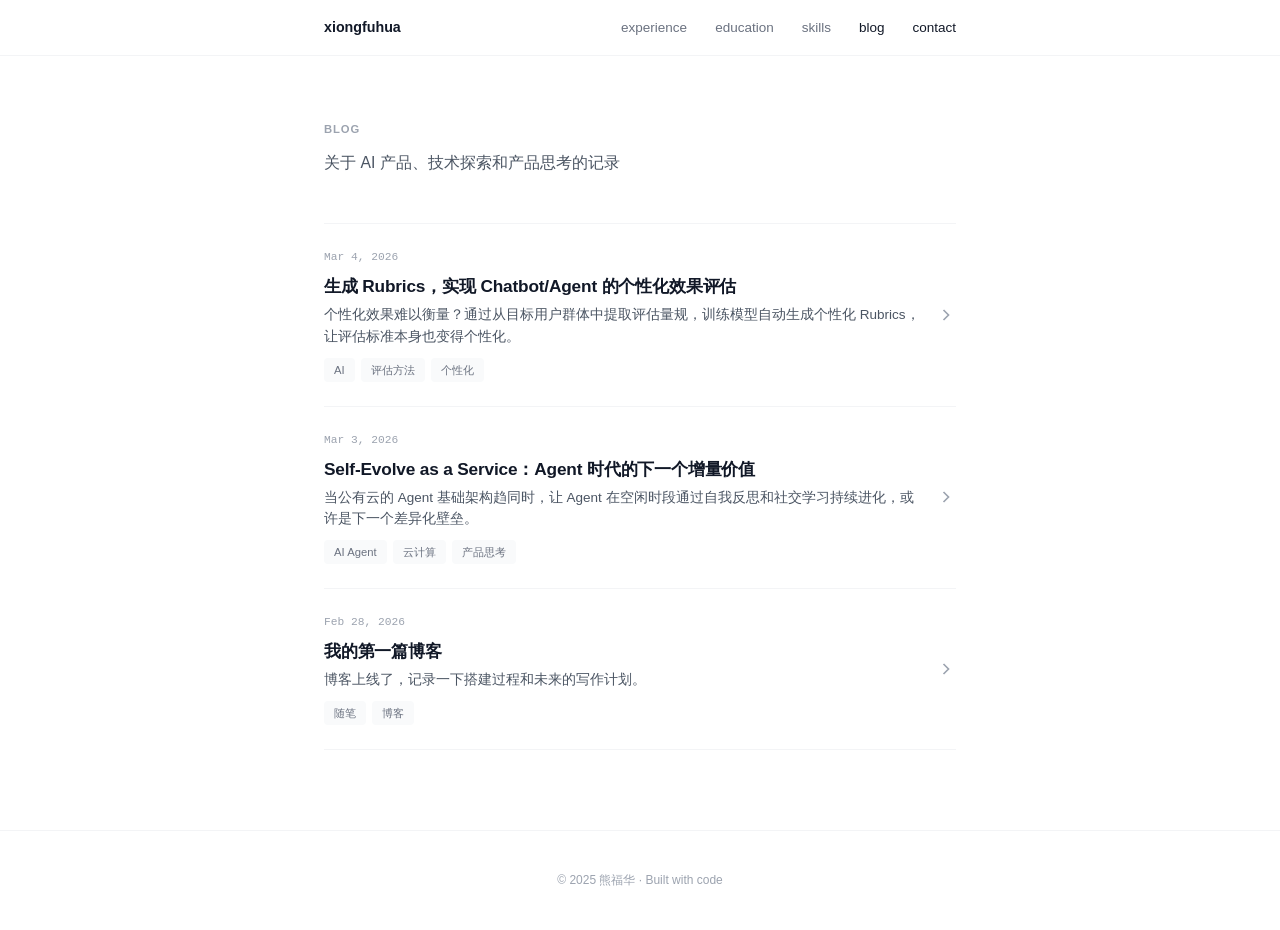
<file: blog.html>
<!DOCTYPE html>
<html lang="zh-CN">
<head>
    <meta charset="UTF-8">
    <meta name="viewport" content="width=device-width, initial-scale=1.0">
    <title>Blog - 熊福华</title>
    <link rel="stylesheet" href="styles.css">
</head>
<body>
    <!-- 导航栏 -->
    <nav class="navbar">
        <div class="navbar-inner">
            <a href="index.html" class="nav-brand">xiongfuhua</a>
            <div class="nav-links">
                <a href="index.html#experience" class="nav-link">experience</a>
                <a href="index.html#education" class="nav-link">education</a>
                <a href="index.html#skills" class="nav-link">skills</a>
                <a href="blog.html" class="nav-link nav-active">blog</a>
                <a href="index.html#contact" class="nav-link nav-contact">contact</a>
            </div>
        </div>
    </nav>

    <main class="blog-page">
        <div class="container">
            <header class="blog-header">
                <h1 class="blog-page-title">blog</h1>
                <p class="blog-page-desc">关于 AI 产品、技术探索和产品思考的记录</p>
            </header>

            <div class="blog-list" id="blog-list">
                <!-- 文章列表由 JS 动态渲染 -->
            </div>

            <div class="blog-empty" id="blog-empty" style="display: none;">
                <p>暂无文章</p>
            </div>
        </div>
    </main>

    <footer class="footer">
        <div class="container">
            <p>&copy; 2025 熊福华 &middot; Built with code</p>
        </div>
    </footer>

    <script>
        // 加载文章列表
        async function loadPosts() {
            try {
                const response = await fetch('blog/posts.json');
                const posts = await response.json();

                const blogList = document.getElementById('blog-list');
                const blogEmpty = document.getElementById('blog-empty');

                if (posts.length === 0) {
                    blogEmpty.style.display = 'block';
                    return;
                }

                // 按日期倒序
                posts.sort((a, b) => new Date(b.date) - new Date(a.date));

                posts.forEach(post => {
                    const article = document.createElement('article');
                    article.className = 'blog-item';
                    article.innerHTML = `
                        <a href="blog-post.html?id=${post.id}" class="blog-item-link">
                            <div class="blog-item-content">
                                <time class="blog-item-date">${formatDate(post.date)}</time>
                                <h2 class="blog-item-title">${escapeHtml(post.title)}</h2>
                                <p class="blog-item-desc">${escapeHtml(post.description)}</p>
                                <div class="blog-item-tags">
                                    ${post.tags.map(tag => `<span class="blog-tag">${escapeHtml(tag)}</span>`).join('')}
                                </div>
                            </div>
                            <div class="blog-item-arrow">
                                <svg viewBox="0 0 24 24" fill="none" stroke="currentColor" stroke-width="2">
                                    <polyline points="9 6 15 12 9 18"/>
                                </svg>
                            </div>
                        </a>
                    `;
                    blogList.appendChild(article);
                });
            } catch (e) {
                console.error('Failed to load posts:', e);
                document.getElementById('blog-empty').style.display = 'block';
            }
        }

        function formatDate(dateStr) {
            const d = new Date(dateStr);
            const months = ['Jan', 'Feb', 'Mar', 'Apr', 'May', 'Jun',
                           'Jul', 'Aug', 'Sep', 'Oct', 'Nov', 'Dec'];
            return `${months[d.getMonth()]} ${d.getDate()}, ${d.getFullYear()}`;
        }

        function escapeHtml(text) {
            const div = document.createElement('div');
            div.textContent = text;
            return div.innerHTML;
        }

        loadPosts();
    </script>
</body>
</html>
</file>
<file: styles.css>
/* v7.2: 有设计感的简洁风格 - 参考 Linear/Notion */
:root {
    /* 颜色系统 */
    --bg: #ffffff;
    --bg-subtle: #f9fafb;
    --bg-elevated: #f3f4f6;

    /* 文字灰度 */
    --text: #111827;
    --text-secondary: #4b5563;
    --text-tertiary: #6b7280;
    --text-quaternary: #9ca3af;

    /* 边框 */
    --border: #e5e7eb;
    --border-subtle: #f3f4f6;

    /* 强调色 */
    --accent: #111827;
    --accent-subtle: rgba(17, 24, 39, 0.05);

    /* 字体 */
    --font: -apple-system, BlinkMacSystemFont, 'Segoe UI', 'PingFang SC', 'Microsoft YaHei', sans-serif;
    --font-mono: 'SF Mono', Monaco, 'Cascadia Code', Consolas, monospace;

    /* 尺寸 */
    --max-width: 680px;
}

* { margin: 0; padding: 0; box-sizing: border-box; }

html {
    scroll-behavior: smooth;
    font-size: 15px;
}

body {
    font-family: var(--font);
    background: var(--bg);
    color: var(--text-secondary);
    line-height: 1.6;
    -webkit-font-smoothing: antialiased;
}

/* 导航栏 */
.navbar {
    position: fixed;
    top: 0;
    left: 0;
    right: 0;
    z-index: 1000;
    background: rgba(255, 255, 255, 0.8);
    backdrop-filter: blur(12px);
    border-bottom: 1px solid var(--border-subtle);
}

.navbar-inner {
    max-width: var(--max-width);
    margin: 0 auto;
    padding: 16px 24px;
    display: flex;
    justify-content: space-between;
    align-items: center;
}

.nav-brand {
    font-size: 0.95rem;
    font-weight: 600;
    color: var(--text);
    text-decoration: none;
}

.nav-links {
    display: flex;
    gap: 28px;
    align-items: center;
}

.nav-link {
    color: var(--text-tertiary);
    text-decoration: none;
    font-size: 0.9rem;
    font-weight: 450;
    transition: color 0.2s;
}

.nav-link:hover {
    color: var(--text);
}

.nav-contact {
    color: var(--text) !important;
    font-weight: 500;
}

/* 容器 */
.container {
    max-width: var(--max-width);
    margin: 0 auto;
    padding: 0 24px;
}

/* Hero */
.hero {
    padding: 140px 0 80px;
}

.hero-badge {
    display: inline-flex;
    align-items: center;
    gap: 8px;
    font-size: 0.8rem;
    color: var(--text-quaternary);
    margin-bottom: 24px;
    font-weight: 450;
}

.hero-badge::before {
    content: '';
    width: 6px;
    height: 6px;
    background: #10b981;
    border-radius: 50%;
}

.hero-name {
    margin-bottom: 20px;
}

.name-line {
    font-size: 2.8rem;
    font-weight: 700;
    letter-spacing: -0.025em;
    color: var(--text);
    line-height: 1.1;
    margin-bottom: 8px;
}

.name-role {
    font-size: 1.25rem;
    font-weight: 450;
    color: var(--text-tertiary);
}

.hero-desc {
    font-size: 1.05rem;
    color: var(--text-secondary);
    max-width: 520px;
    margin-bottom: 32px;
    line-height: 1.65;
}

/* 统计 */
.hero-stats {
    display: flex;
    gap: 48px;
    margin-bottom: 32px;
}

.stat-item {
    display: flex;
    flex-direction: column;
    gap: 2px;
}

.stat-number {
    font-size: 1.75rem;
    font-weight: 600;
    color: var(--text);
    letter-spacing: -0.02em;
    line-height: 1;
}

.stat-label {
    font-size: 0.8rem;
    color: var(--text-quaternary);
    font-weight: 450;
}

/* 按钮 */
.hero-actions {
    display: flex;
    gap: 12px;
}

.btn {
    padding: 10px 18px;
    border-radius: 6px;
    font-size: 0.9rem;
    font-weight: 500;
    text-decoration: none;
    transition: all 0.15s;
    cursor: pointer;
    border: none;
}

.btn-primary {
    background: var(--accent);
    color: #fff;
}

.btn-primary:hover {
    background: #374151;
}

.btn-secondary {
    background: var(--bg-elevated);
    color: var(--text-secondary);
}

.btn-secondary:hover {
    background: var(--border);
    color: var(--text);
}

/* 章节 */
.section {
    padding: 64px 0;
    border-top: 1px solid var(--border-subtle);
}

.section-header {
    margin-bottom: 32px;
}

.section-title {
    font-size: 0.75rem;
    font-weight: 600;
    color: var(--text-quaternary);
    text-transform: uppercase;
    letter-spacing: 0.08em;
}

/* 经历卡片 - 新设计 */
.exp-card {
    border: 1px solid var(--border);
    border-radius: 8px;
    margin-bottom: 16px;
    overflow: visible;
    transition: border-color 0.2s, box-shadow 0.2s;
    position: relative;
}

.exp-card:hover {
    border-color: var(--border);
    box-shadow: 0 1px 3px rgba(0,0,0,0.04);
}

.exp-card-header {
    display: flex;
    align-items: center;
    gap: 16px;
    padding: 20px;
    cursor: pointer;
    background: var(--bg);
    transition: all 0.3s cubic-bezier(0.4, 0, 0.2, 1);
    border-radius: 8px;
    position: relative;
}

.exp-card-header:hover {
    background: var(--bg-subtle);
}



.exp-logo {
    width: 44px;
    height: 44px;
    background: var(--bg-elevated);
    border-radius: 8px;
    display: flex;
    align-items: center;
    justify-content: center;
    font-family: var(--font-mono);
    font-weight: 600;
    font-size: 0.7rem;
    color: var(--text-tertiary);
    flex-shrink: 0;
}

.exp-meta { flex: 1; }

.exp-company {
    font-size: 1rem;
    font-weight: 600;
    color: var(--text);
    margin-bottom: 2px;
    letter-spacing: -0.01em;
}

.exp-position {
    font-size: 0.9rem;
    color: var(--text-secondary);
    margin-bottom: 2px;
    font-weight: 450;
}

.exp-period {
    font-size: 0.75rem;
    color: var(--text-quaternary);
    font-family: var(--font-mono);
}

.exp-toggle {
    width: 28px;
    height: 28px;
    display: flex;
    align-items: center;
    justify-content: center;
    color: var(--text-quaternary);
    transition: color 0.2s;
}

.exp-toggle:hover {
    color: var(--text-secondary);
}

.exp-toggle svg {
    width: 16px;
    height: 16px;
    transition: transform 0.2s;
}

.exp-card.expanded .exp-toggle svg {
    transform: rotate(180deg);
}

.exp-card-body {
    padding: 0 20px 24px;
    max-height: 0;
    overflow: hidden;
    opacity: 0;
    background: var(--bg);
    transition: max-height 0.35s cubic-bezier(0.4, 0, 0.2, 1),
                opacity 0.25s cubic-bezier(0.4, 0, 0.2, 1),
                padding 0.35s cubic-bezier(0.4, 0, 0.2, 1);
}

.exp-card.expanded .exp-card-body {
    max-height: 5000px;
    opacity: 1;
}

/* 方向区块 */
.exp-direction {
    margin-top: 24px;
}

.exp-direction:first-child {
    margin-top: 0;
}

.direction-title {
    font-size: 0.85rem;
    font-weight: 600;
    color: var(--text);
    margin-bottom: 12px;
    letter-spacing: -0.01em;
}

.direction-highlight {
    padding: 16px 18px;
    background: var(--accent-subtle);
    border-radius: 6px;
    margin-bottom: 16px;
}

.direction-highlight p {
    color: var(--text-secondary);
    font-size: 0.9rem;
    line-height: 1.6;
}

/* 经历列表 - 紧凑排版 */
.direction-list {
    list-style: none;
}

.direction-list li {
    padding: 10px 0;
    color: var(--text-secondary);
    font-size: 0.9rem;
    line-height: 1.65;
    border-bottom: 1px solid var(--border-subtle);
}

.direction-list li:last-child {
    border-bottom: none;
}

/* 素材展示 */
.media-row {
    display: flex;
    gap: 8px;
    margin-top: 12px;
    padding: 12px;
    background: var(--bg-subtle);
    border-radius: 6px;
    overflow-x: auto;
}

.media-thumb {
    flex-shrink: 0;
    width: 84px;
    cursor: pointer;
    transition: opacity 0.15s;
}

.media-thumb:hover {
    opacity: 0.75;
}

.media-thumb img {
    width: 100%;
    height: 56px;
    object-fit: cover;
    border-radius: 4px;
    border: 1px solid var(--border);
}

.media-name {
    font-size: 0.65rem;
    color: var(--text-quaternary);
    text-align: center;
    display: block;
    margin-top: 6px;
    font-family: var(--font-mono);
}

.media-thumb.video .video-play {
    width: 100%;
    height: 56px;
    display: flex;
    align-items: center;
    justify-content: center;
    background: var(--bg-elevated);
    border-radius: 4px;
    border: 1px solid var(--border);
}

.video-play svg {
    width: 20px;
    height: 20px;
    color: var(--text-tertiary);
}

/* 教育背景 */
.edu-grid {
    display: flex;
    flex-direction: column;
    gap: 12px;
}

.edu-card {
    display: flex;
    gap: 16px;
    padding: 18px 20px;
    border: 1px solid var(--border);
    border-radius: 8px;
    transition: border-color 0.15s;
}

.edu-card:hover {
    border-color: var(--border);
}

.edu-icon {
    font-size: 1.25rem;
    flex-shrink: 0;
    opacity: 0.6;
}

.edu-school {
    font-size: 0.95rem;
    font-weight: 600;
    color: var(--text);
    margin-bottom: 2px;
    letter-spacing: -0.01em;
}

.edu-degree {
    font-size: 0.85rem;
    color: var(--text-secondary);
    margin-bottom: 2px;
}

.edu-period {
    font-size: 0.75rem;
    color: var(--text-quaternary);
    font-family: var(--font-mono);
}

/* 技能 */
.skills-container {
    display: flex;
    flex-direction: column;
    gap: 24px;
}

.skill-category {
    padding: 20px;
    border: 1px solid var(--border);
    border-radius: 8px;
}

.skill-cat-title {
    font-size: 0.7rem;
    font-weight: 600;
    color: var(--text-quaternary);
    margin-bottom: 14px;
    text-transform: uppercase;
    letter-spacing: 0.08em;
}

.skill-tags {
    display: flex;
    flex-wrap: wrap;
    gap: 8px;
}

.skill-tag {
    padding: 6px 12px;
    background: var(--bg-subtle);
    border-radius: 4px;
    font-size: 0.85rem;
    color: var(--text-secondary);
    font-weight: 450;
    transition: all 0.15s;
}

.skill-tag:hover {
    background: var(--bg-elevated);
    color: var(--text);
}

.skill-tag.highlight {
    background: var(--text);
    color: #fff;
}

/* 兴趣爱好 */
.interests-grid {
    display: flex;
    flex-wrap: wrap;
    gap: 10px;
}

.interest-item {
    display: flex;
    align-items: center;
    gap: 8px;
    padding: 10px 16px;
    background: var(--bg-subtle);
    border-radius: 6px;
    transition: background 0.15s;
}

.interest-item:hover {
    background: var(--bg-elevated);
}

.interest-icon { font-size: 1.1rem; }
.interest-name {
    font-size: 0.9rem;
    color: var(--text-secondary);
    font-weight: 450;
}
.interest-detail {
    font-size: 0.75rem;
    color: var(--text-quaternary);
    font-family: var(--font-mono);
}

/* 联系方式 */
.section-contact {
    padding-bottom: 64px;
}

.contact-card {
    padding: 40px;
    border: 1px solid var(--border);
    border-radius: 8px;
    text-align: center;
}

.contact-title {
    font-size: 0.75rem;
    font-weight: 600;
    color: var(--text-quaternary);
    margin-bottom: 12px;
    text-transform: uppercase;
    letter-spacing: 0.08em;
}

.contact-desc {
    color: var(--text-secondary);
    margin-bottom: 28px;
    font-size: 1.05rem;
}

.contact-methods {
    display: flex;
    justify-content: center;
    gap: 16px;
    flex-wrap: wrap;
}

.contact-method {
    display: flex;
    align-items: center;
    gap: 10px;
    padding: 12px 20px;
    background: var(--bg-subtle);
    border-radius: 6px;
    color: var(--text-secondary);
    text-decoration: none;
    font-size: 0.9rem;
    font-weight: 450;
    transition: all 0.15s;
}

.contact-method:hover {
    background: var(--bg-elevated);
    color: var(--text);
}

.method-icon {
    width: 18px;
    height: 18px;
    color: var(--text-tertiary);
}

.method-icon svg {
    width: 100%;
    height: 100%;
}

/* 页脚 */
.footer {
    text-align: center;
    padding: 40px;
    color: var(--text-quaternary);
    font-size: 0.8rem;
    border-top: 1px solid var(--border-subtle);
}

/* Lightbox */
.lightbox {
    display: none;
    position: fixed;
    top: 0; left: 0; right: 0; bottom: 0;
    background: rgba(0, 0, 0, 0.95);
    z-index: 9999;
    align-items: center;
    justify-content: center;
}

.lightbox.active { display: flex; }

.lightbox-close {
    position: absolute;
    top: 20px;
    right: 24px;
    background: none;
    border: none;
    color: #666;
    font-size: 2rem;
    cursor: pointer;
    transition: color 0.15s;
}

.lightbox-close:hover { color: #fff; }

.lightbox-body { max-width: 90vw; max-height: 90vh; }

.lightbox-body img,
.lightbox-body video {
    max-width: 100%;
    max-height: 90vh;
    object-fit: contain;
    border-radius: 4px;
}

#lightbox-img { display: block; }
#lightbox-video { display: none; }
.lightbox.video #lightbox-img { display: none; }
.lightbox.video #lightbox-video { display: block; }

.lightbox-nav {
    position: absolute;
    top: 50%;
    transform: translateY(-50%);
    width: 44px;
    height: 44px;
    background: rgba(255, 255, 255, 0.1);
    border: 1px solid rgba(255, 255, 255, 0.2);
    border-radius: 50%;
    color: #fff;
    cursor: pointer;
    display: flex;
    align-items: center;
    justify-content: center;
    transition: all 0.15s;
    z-index: 10001;
}

.lightbox-nav:hover {
    background: rgba(255, 255, 255, 0.2);
}

.lightbox-nav svg { width: 20px; height: 20px; }
.lightbox-prev { left: 20px; }
.lightbox-next { right: 20px; }

.lightbox-thumbs {
    position: absolute;
    bottom: 20px;
    left: 50%;
    transform: translateX(-50%);
    display: flex;
    gap: 8px;
    padding: 12px 16px;
    background: rgba(0, 0, 0, 0.6);
    backdrop-filter: blur(10px);
    border-radius: 6px;
    max-width: 90vw;
    overflow-x: auto;
    z-index: 10001;
}

.lightbox-thumb {
    flex-shrink: 0;
    width: 60px;
    cursor: pointer;
    display: flex;
    flex-direction: column;
    align-items: center;
    gap: 4px;
    opacity: 0.5;
    transition: opacity 0.15s;
}

.lightbox-thumb:hover { opacity: 0.8; }
.lightbox-thumb.active { opacity: 1; }

.lightbox-thumb img {
    width: 100%;
    height: 40px;
    object-fit: cover;
    border-radius: 4px;
    border: 2px solid transparent;
}

.lightbox-thumb.active img { border-color: #fff; }

.lightbox-thumb .thumb-video {
    width: 100%;
    height: 40px;
    display: flex;
    align-items: center;
    justify-content: center;
    background: rgba(255, 255, 255, 0.1);
    border-radius: 4px;
    border: 2px solid transparent;
}

.lightbox-thumb.active .thumb-video { border-color: #fff; }
.thumb-video svg { width: 16px; height: 16px; color: #fff; }

.thumb-name {
    font-size: 0.6rem;
    color: rgba(255, 255, 255, 0.5);
    text-align: center;
    white-space: nowrap;
    overflow: hidden;
    text-overflow: ellipsis;
    max-width: 100%;
    font-family: var(--font-mono);
}

.lightbox-thumb.active .thumb-name { color: #fff; }

/* ========== 博客页面 ========== */

/* 导航栏活跃状态 */
.nav-active {
    color: var(--text) !important;
    font-weight: 500;
}

/* 博客列表页 */
.blog-page {
    padding: 120px 0 80px;
    min-height: calc(100vh - 80px);
}

.blog-header {
    margin-bottom: 48px;
}

.blog-page-title {
    font-size: 0.75rem;
    font-weight: 600;
    color: var(--text-quaternary);
    text-transform: uppercase;
    letter-spacing: 0.08em;
    margin-bottom: 12px;
}

.blog-page-desc {
    font-size: 1.05rem;
    color: var(--text-secondary);
}

/* 文章列表 */
.blog-list {
    display: flex;
    flex-direction: column;
}

.blog-item {
    border-bottom: 1px solid var(--border-subtle);
}

.blog-item:first-child {
    border-top: 1px solid var(--border-subtle);
}

.blog-item-link {
    display: flex;
    align-items: center;
    justify-content: space-between;
    gap: 16px;
    padding: 24px 0;
    text-decoration: none;
    transition: opacity 0.15s;
}

.blog-item-link:hover {
    opacity: 0.7;
}

.blog-item-content {
    flex: 1;
}

.blog-item-date {
    font-size: 0.75rem;
    color: var(--text-quaternary);
    font-family: var(--font-mono);
    display: block;
    margin-bottom: 8px;
}

.blog-item-title {
    font-size: 1.15rem;
    font-weight: 600;
    color: var(--text);
    letter-spacing: -0.01em;
    margin-bottom: 6px;
    line-height: 1.4;
}

.blog-item-desc {
    font-size: 0.9rem;
    color: var(--text-secondary);
    line-height: 1.6;
    margin-bottom: 10px;
}

.blog-item-tags {
    display: flex;
    gap: 6px;
    flex-wrap: wrap;
}

.blog-tag {
    padding: 3px 10px;
    background: var(--bg-subtle);
    border-radius: 4px;
    font-size: 0.75rem;
    color: var(--text-tertiary);
    font-weight: 450;
}

.blog-item-arrow {
    flex-shrink: 0;
    width: 20px;
    height: 20px;
    color: var(--text-quaternary);
}

.blog-item-arrow svg {
    width: 100%;
    height: 100%;
}

.blog-empty {
    text-align: center;
    padding: 80px 0;
    color: var(--text-quaternary);
    font-size: 0.95rem;
}

/* 文章详情页 */
.blog-post-page {
    padding: 120px 0 80px;
    min-height: calc(100vh - 80px);
}

.back-link {
    display: inline-flex;
    align-items: center;
    gap: 6px;
    color: var(--text-tertiary);
    text-decoration: none;
    font-size: 0.85rem;
    font-weight: 450;
    margin-bottom: 40px;
    transition: color 0.15s;
}

.back-link:hover {
    color: var(--text);
}

.post-header {
    margin-bottom: 40px;
    padding-bottom: 32px;
    border-bottom: 1px solid var(--border-subtle);
}

.post-date {
    font-size: 0.75rem;
    color: var(--text-quaternary);
    font-family: var(--font-mono);
    display: block;
    margin-bottom: 12px;
}

.post-title {
    font-size: 2rem;
    font-weight: 700;
    color: var(--text);
    letter-spacing: -0.025em;
    line-height: 1.3;
    margin-bottom: 16px;
}

.post-tags {
    display: flex;
    gap: 6px;
    flex-wrap: wrap;
}

/* Markdown 内容样式 */
.markdown-body {
    color: var(--text-secondary);
    font-size: 0.95rem;
    line-height: 1.75;
}

.markdown-body h2 {
    font-size: 1.4rem;
    font-weight: 600;
    color: var(--text);
    margin: 40px 0 16px;
    letter-spacing: -0.01em;
}

.markdown-body h3 {
    font-size: 1.1rem;
    font-weight: 600;
    color: var(--text);
    margin: 32px 0 12px;
}

.markdown-body p {
    margin-bottom: 16px;
}

.markdown-body ul, .markdown-body ol {
    padding-left: 20px;
    margin-bottom: 16px;
}

.markdown-body li {
    margin-bottom: 6px;
}

.markdown-body strong {
    color: var(--text);
    font-weight: 600;
}

.markdown-body a {
    color: var(--text);
    text-decoration: underline;
    text-underline-offset: 2px;
}

.markdown-body a:hover {
    opacity: 0.7;
}

.markdown-body blockquote {
    border-left: 3px solid var(--border);
    padding-left: 16px;
    margin: 20px 0;
    color: var(--text-tertiary);
    font-style: italic;
}

.markdown-body code {
    font-family: var(--font-mono);
    font-size: 0.85em;
    background: var(--bg-subtle);
    padding: 2px 6px;
    border-radius: 3px;
    color: var(--text);
}

.markdown-body pre {
    background: var(--bg-subtle);
    border: 1px solid var(--border-subtle);
    border-radius: 6px;
    padding: 16px 20px;
    margin: 20px 0;
    overflow-x: auto;
}

.markdown-body pre code {
    background: none;
    padding: 0;
    font-size: 0.85rem;
    line-height: 1.6;
}

.markdown-body hr {
    border: none;
    border-top: 1px solid var(--border-subtle);
    margin: 40px 0;
}

.markdown-body img {
    max-width: 100%;
    border-radius: 6px;
    margin: 20px 0;
}

.markdown-body em {
    color: var(--text-tertiary);
}

/* 文章底部导航 */
.post-nav {
    margin-top: 48px;
    padding-top: 32px;
    border-top: 1px solid var(--border-subtle);
}

/* 响应式 */
@media (max-width: 640px) {
    .navbar-inner { padding: 14px 20px; }
    .nav-links { display: none; }

    .hero {
        padding: 120px 0 60px;
        text-align: center;
    }

    .name-line { font-size: 2.2rem; }
    .hero-desc { margin-left: auto; margin-right: auto; }
    .hero-stats { justify-content: center; }
    .hero-actions { justify-content: center; }

    .container { padding: 0 20px; }

    .exp-card-header { padding: 16px; }
    .exp-card-body { padding: 0 16px 20px; }

    .contact-card { padding: 32px 20px; }
    .contact-methods { flex-direction: column; }
    .contact-method { justify-content: center; }
}
</file>
